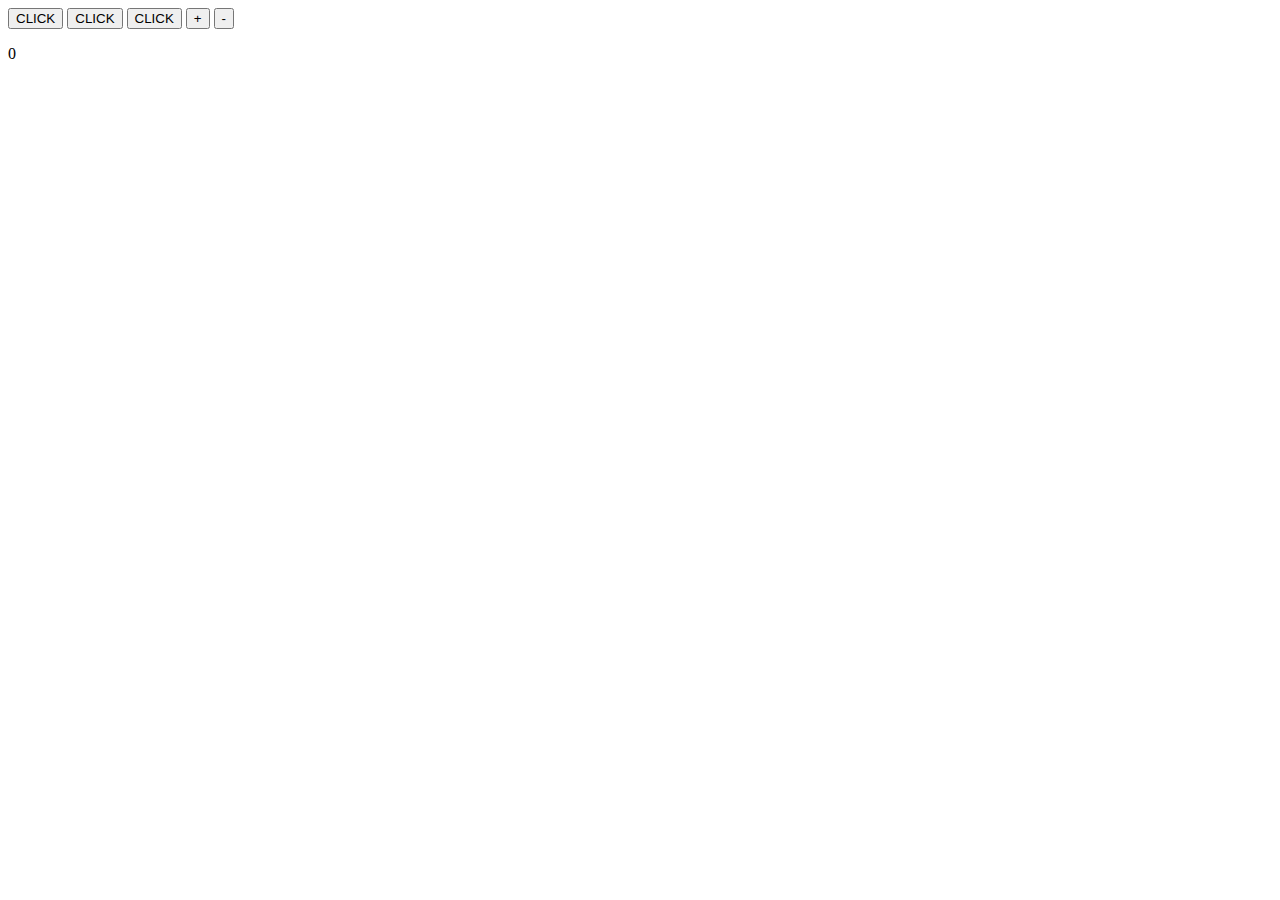
<file: DZ6_Tynchtyk_22-03/index.html>
<!DOCTYPE html>
<html lang="en">
<head>
    <meta charset="UTF-8">
    <meta http-equiv="X-UA-Compatible" content="IE=edge">
    <meta name="viewport" content="width=device-width, initial-scale=1.0">
    <title>Document</title>
</head>
<body>
    <button class="btn">CLICK</button>
    <button class="btn">CLICK</button>
    <button class="btn">CLICK</button>
    <button class="plusBtn">+</button>
    <button class="minusBtn">-</button>

</body>
<script src="JS/app.js"></script>
</html>
</file>
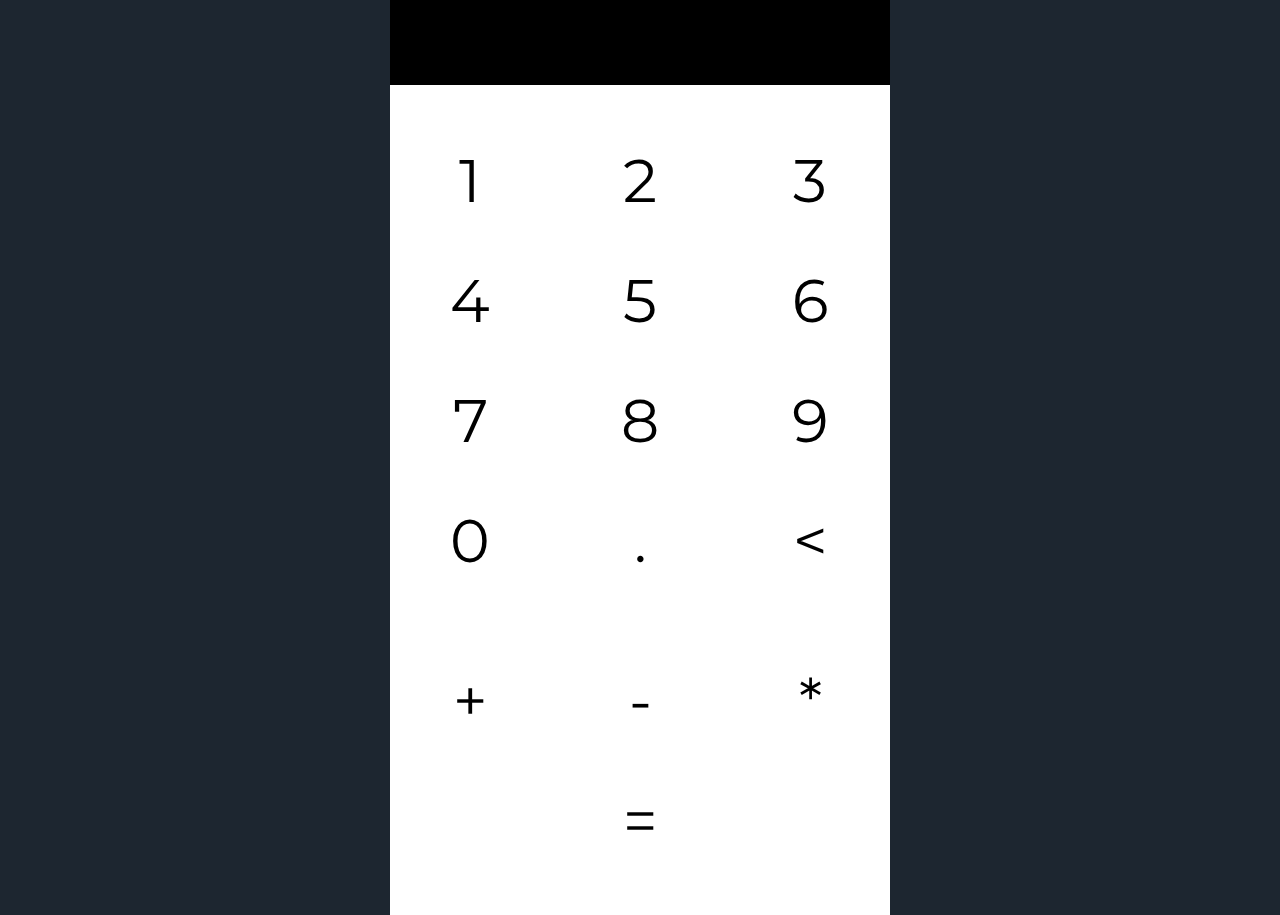
<file: DZ7_Tynchtyk_22-03/index.html>
<!DOCTYPE html>
<html lang="en">
<head>
    <meta charset="UTF-8">
    <meta http-equiv="X-UA-Compatible" content="IE=edge">
    <meta name="viewport" content="width=device-width, initial-scale=1.0">
    <title>Document</title>
    <link rel="stylesheet" href="CSS/style.css">
    <link rel="preconnect" href="https://fonts.googleapis.com">
    <link rel="preconnect" href="https://fonts.gstatic.com" crossorigin>
    <link href="https://fonts.googleapis.com/css2?family=Montserrat&display=swap" rel="stylesheet">

</head>
<body>
    <div class="container">
        <header></header>
        <div class="main">
            <div class="nums">
                <button>1</button>
                <button>2</button>
                <button>3</button>
                <button>4</button>
                <button>5</button>
                <button>6</button>
                <button>7</button>
                <button>8</button>
                <button>9</button>
                <button>0</button>
                <button>.</button>
                <button><</button>
            </div>
            <div class="operators">
                <button>+</button>
                <button>-</button>
                <button>*</button>    
                <button>=</button>    
            </div>
        </div>
    </div>
</body>
<script src="JS/app.js"></script>
</html>
</file>
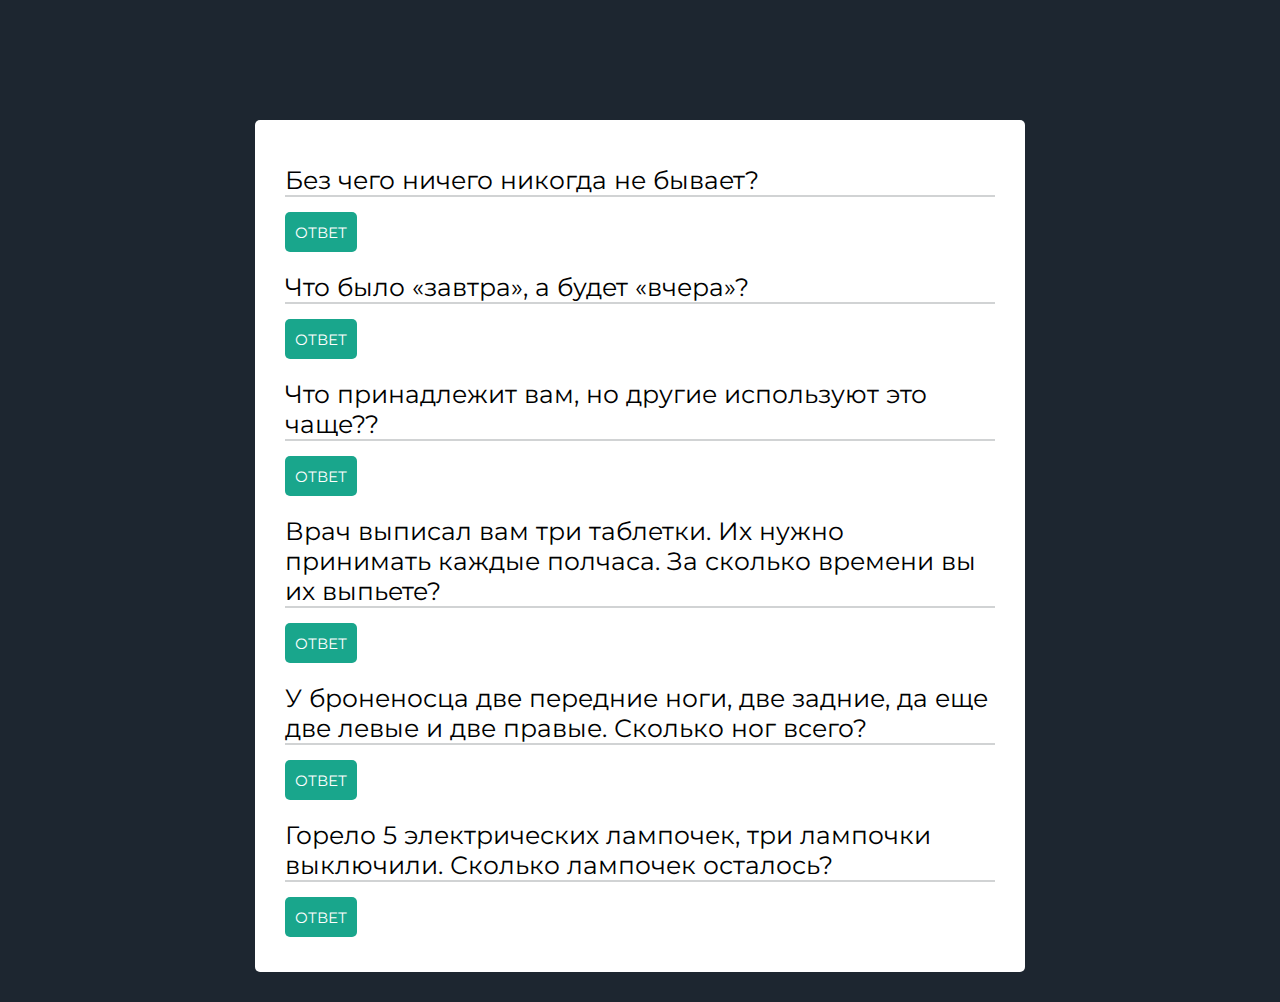
<file: DZ8_Tynchtyk_22-03/index.html>
<!DOCTYPE html>
<html lang="en">
<head>
    <meta charset="UTF-8">
    <meta http-equiv="X-UA-Compatible" content="IE=edge">
    <meta name="viewport" content="width=device-width, initial-scale=1.0">
    <title>Document</title>
    <link rel="stylesheet" href="CSS/style.css">
    <link rel="preconnect" href="https://fonts.googleapis.com">
    <link rel="preconnect" href="https://fonts.gstatic.com" crossorigin>
    <link href="https://fonts.googleapis.com/css2?family=Montserrat&display=swap" rel="stylesheet">

</head>
<body>
    <div class="container">
        <div class="magics">
            <div class="magic">
                <span>Без чего ничего никогда не бывает?</span>
                <button id="НАЗВАНИЕ">ОТВЕТ</button>
            </div>
            <div class="magic">
                <span>Что было «завтра», а будет «вчера»?</span>
                <button id="СЕГОДНЯ">ОТВЕТ</button>
            </div>
            <div class="magic">
                <span>Что принадлежит вам, но другие используют это чаще??</span>
                <button id="ВАШЕ ИМЯ">ОТВЕТ</button>
            </div>
            <div class="magic">
                <span>Врач выписал вам три таблетки. Их нужно принимать каждые полчаса. За сколько времени вы их выпьете?</span>
                <button id="ЗА 1 ЧАС">ОТВЕТ</button>
            </div>
            <div class="magic">
                <span>У броненосца две передние ноги, две задние, да еще две левые и две правые. Сколько ног всего?</span>
                <button id="ЧЕТЫРЕ">ОТВЕТ</button>
            </div>
            <div class="magic">
                <span>Горело 5 электрических лампочек, три лампочки выключили. Сколько лампочек осталось?</span>
                <button id="ПЯТЬ">ОТВЕТ</button>
            </div>
        </div>
    </div>
</body>
<script src="JS/app.js"></script>
</html>
</file>
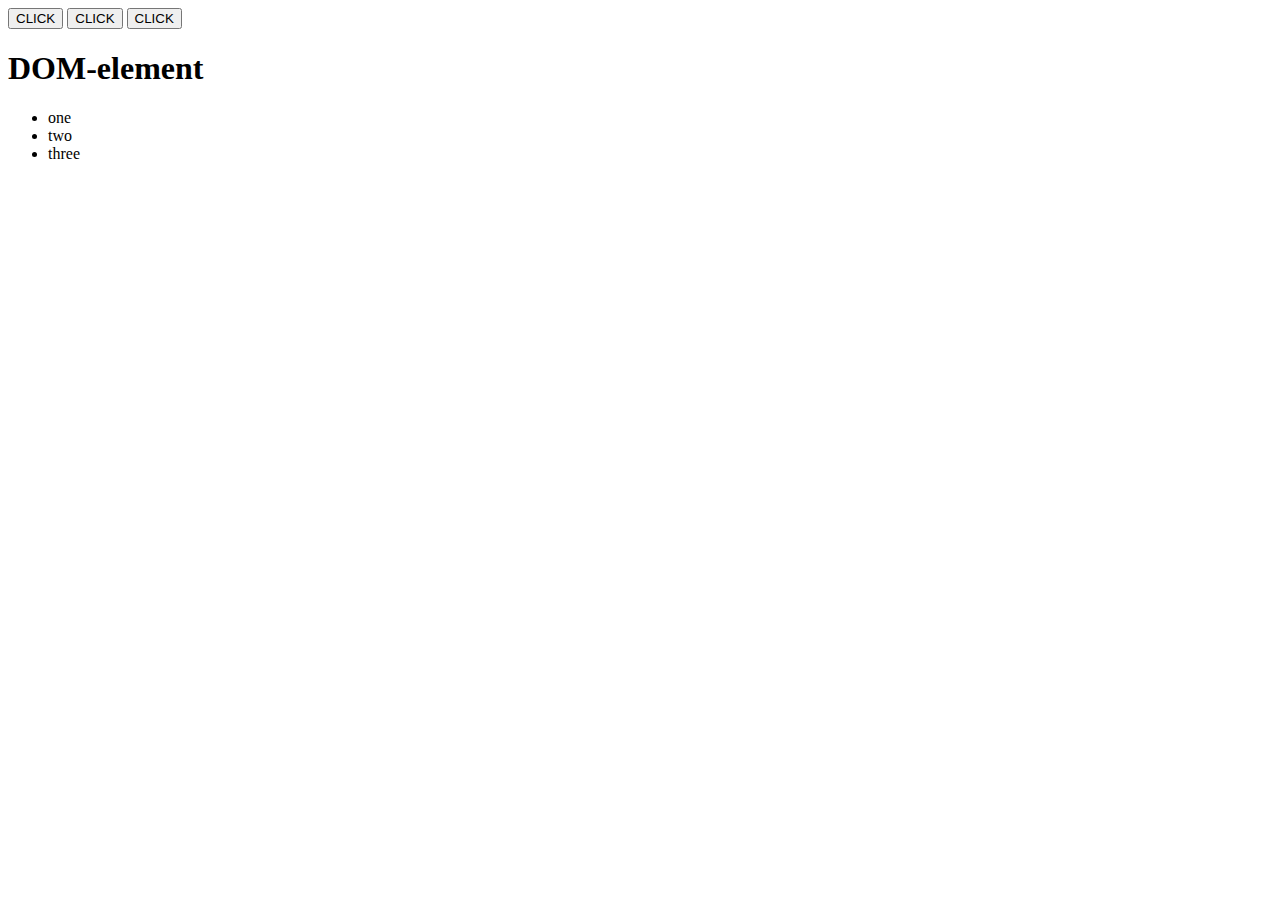
<file: lesson_6/index.html>
<!DOCTYPE html>
<html lang="en">
<head>
    <meta charset="UTF-8">
    <meta http-equiv="X-UA-Compatible" content="IE=edge">
    <meta name="viewport" content="width=device-width, initial-scale=1.0">
    <title>Document</title>
</head>
<body>
    <button class="btn">CLICK</button>
    <button class="btn">CLICK</button>
    <button class="btn">CLICK</button>
</body>
<script src="JS/app.js"></script>
</html>
</file>
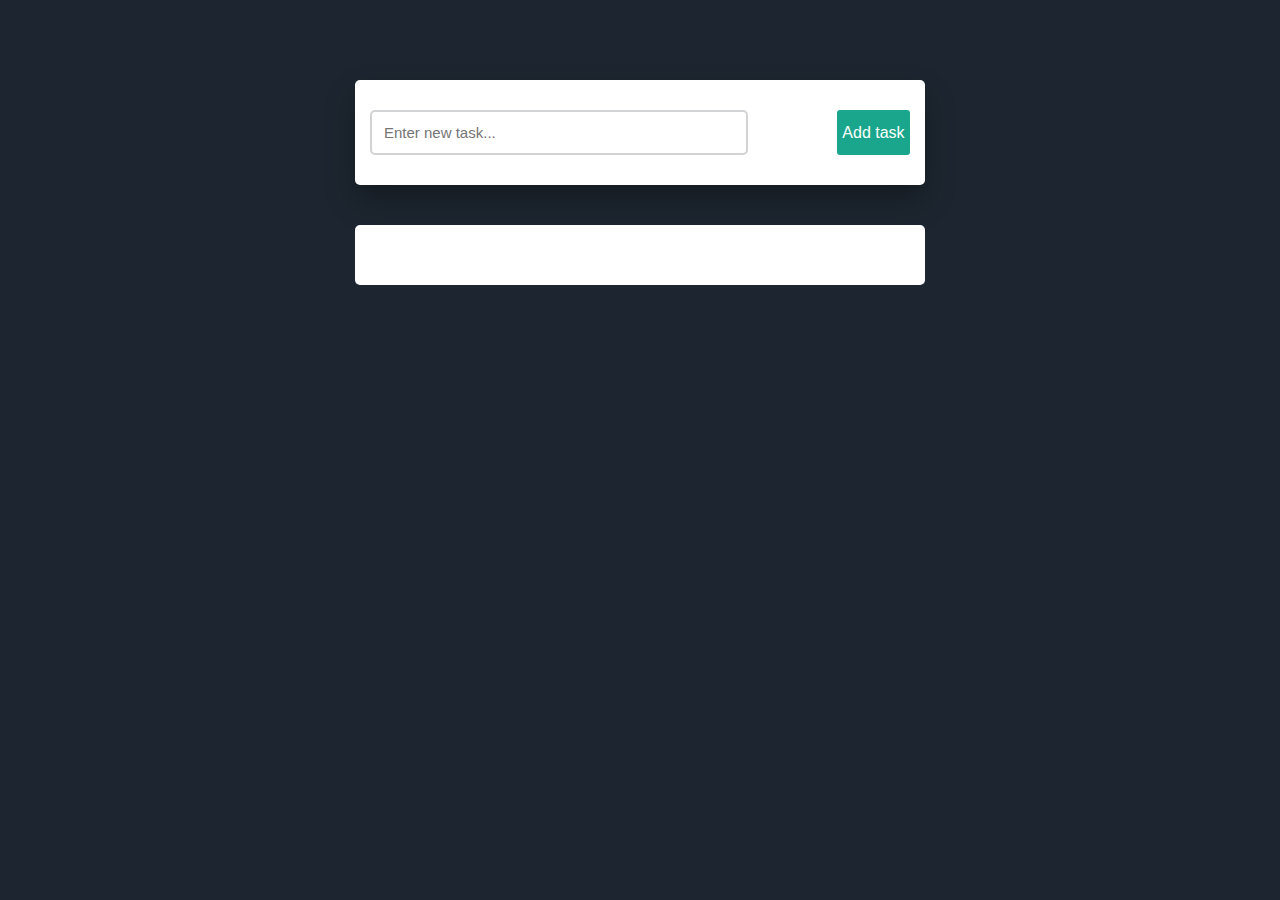
<file: lesson_7/index.html>
<!DOCTYPE html>
<html lang="en">
<head>
    <meta charset="UTF-8">
    <meta http-equiv="X-UA-Compatible" content="IE=edge">
    <meta name="viewport" content="width=device-width, initial-scale=1.0">
    <title>Document</title>
    <link rel="stylesheet" href="CSS/style.css">
    <link rel="preconnect" href="https://fonts.googleapis.com">
    <link rel="preconnect" href="https://fonts.gstatic.com" crossorigin>
    <link href="https://fonts.googleapis.com/css2?family=Montserrat&display=swap" rel="stylesheet">

</head>
<body>
    <div class="container">
        <div class="newTask">
            <input type="text" placeholder="Enter new task...">
            <button class="addBtn">Add task</button>
        </div>
        <div class="tasks">

        </div>
    </div>
</body>
<script src="JS/app.js"></script>
</html>
</file>
<file: DZ7_Tynchtyk_22-03/CSS/style.css>
* {
    padding: 0;
    margin: 0;
    box-sizing: border-box;
}

body {
    background-color: #1d2630;
    height: 100vh;
    display: flex;
    align-items: center;
    font-family: Montserrat, sans-serif;

}

.container {
    margin: 0 auto;
    width: 500px;
    background-color: #fff;
}

header {
    height: 100px;
    background-color: rgb(0, 0, 0);
    display: flex;
    align-items: center;
    justify-content: center;
    font-size: 70px;
    color: whitesmoke;
}

header:hover {
    cursor: pointer;
}

.main {
    display: flex;
    flex-wrap: wrap;
    gap: 50px;
    padding: 40px 0;
}

button {
    font-size: 60px;
    font-family: Montserrat, sans-serif;
    background: none;
    border: none;
    transition-duration: 250ms;
}

button:hover {
    cursor: pointer;
    font-size: 75px;
}

.nums button, .operators button {
    height: 110px;
    width: 145px;
    display: flex;
    align-items: center;
    justify-content: center;

}

.operators, .nums {
    display: flex;
    justify-content: space-around;
    flex-grow: 1;
    flex-shrink: 1;
    flex-wrap: wrap;
    gap: 10px;
}
</file>
<file: DZ8_Tynchtyk_22-03/CSS/style.css>
* {
    padding: 0;
    margin: 0;
    box-sizing: border-box;
}

body {
    background-color: #1d2630;
    width: 770px;
    position: absolute;
    margin: auto;
    top: 50px;
    left: 0;
    right: 0;
    padding: 30px 0;
    border-radius: 8px;
}

.magics {
    width: 100%;
    position: relative;
    margin-top: 40px;
    background: #fff;
    padding: 30px 20px;
    border-radius: 5px;
}

.magic{
    background: white;
    padding: 5px 10px;
    border-radius: 0px;
    margin-top: 10px;
    font-family: 'Montserrat', sans-serif;
}

.magic > * {
    display: block;
}

.magic span{
    font-size: 25px;
    font-weight: 400;
    border-bottom: 2px solid #d1d3d4;

}

.magic button{
    border: none;
    background: #19A68C;
    height: 40px;
    font-size: 15px;
    color: #fff;
    border-radius: 5px;
    cursor: pointer;
    margin-top: 15px;
    padding: 0 10px;
    display: inline-block;
    font-family: 'Montserrat', sans-serif;
}
</file>
<file: lesson_7/CSS/style.css>
* {
    padding: 0;
    margin: 0;
    box-sizing: border-box;
}

body {
    background-color: #1d2630;
    height: 35%;
    width: 570px;
    position: absolute;
    margin: auto;
    top: 50px;
    left: 0;
    right: 0;
    padding: 30px 0;
    border-radius: 8px;
}

.newTask{
    position: relative;
    padding: 30px 15px;
    background: white;
    border-radius: 5px;
    box-shadow: 0 15px 30px rgba(0, 0, 0, 0.3);
}

.newTask input{
    border-radius: 5px;
    width: 70%;
    height: 45px;
    font-size: 15px;
    border: 2px solid #d1d3d4;
    padding: 12px;
    color: #111111;
    font-weight: 500;
    position: relative;
}

.newTask input:focus{
    outline: none;
    border-color: #19A68C;
}

.newTask button{
    position: relative;
    float: right;
    width: 73px;
    height: 45px;
    border-radius: 3px;
    font-weight: 500;
    font-size: 16px;
    background: #19A68C;
    color: #fff;
    border: none;
    outline: none;
    cursor: pointer;
}

.tasks {
    width: 100%;
    position: relative;
    margin-top: 40px;
    background: #fff;
    padding: 30px 20px;
    border-radius: 5px;
}

.task{
    background: white;
    height: 50px;
    padding: 5px 10px;
    border-radius: 0px;
    margin-top: 10px;
    display: flex;
    align-items: center;
    justify-content: space-between;
    cursor: pointer;
    border-bottom: 2px solid #d1d3d4;
    font-family: 'Montserrat', sans-serif;
}

.task span{
    font-size: 25px;
    font-weight: 400;
    cursor: pointer;
}

.task button{
    border: none;
    background: #19A68C;
    height: 100%;
    width: 53px;
    color: #fff;
    border-radius: 5px;
    cursor: pointer;
}

.completed {
    text-decoration: line-through;
    opacity: 0.7;
}
</file>
